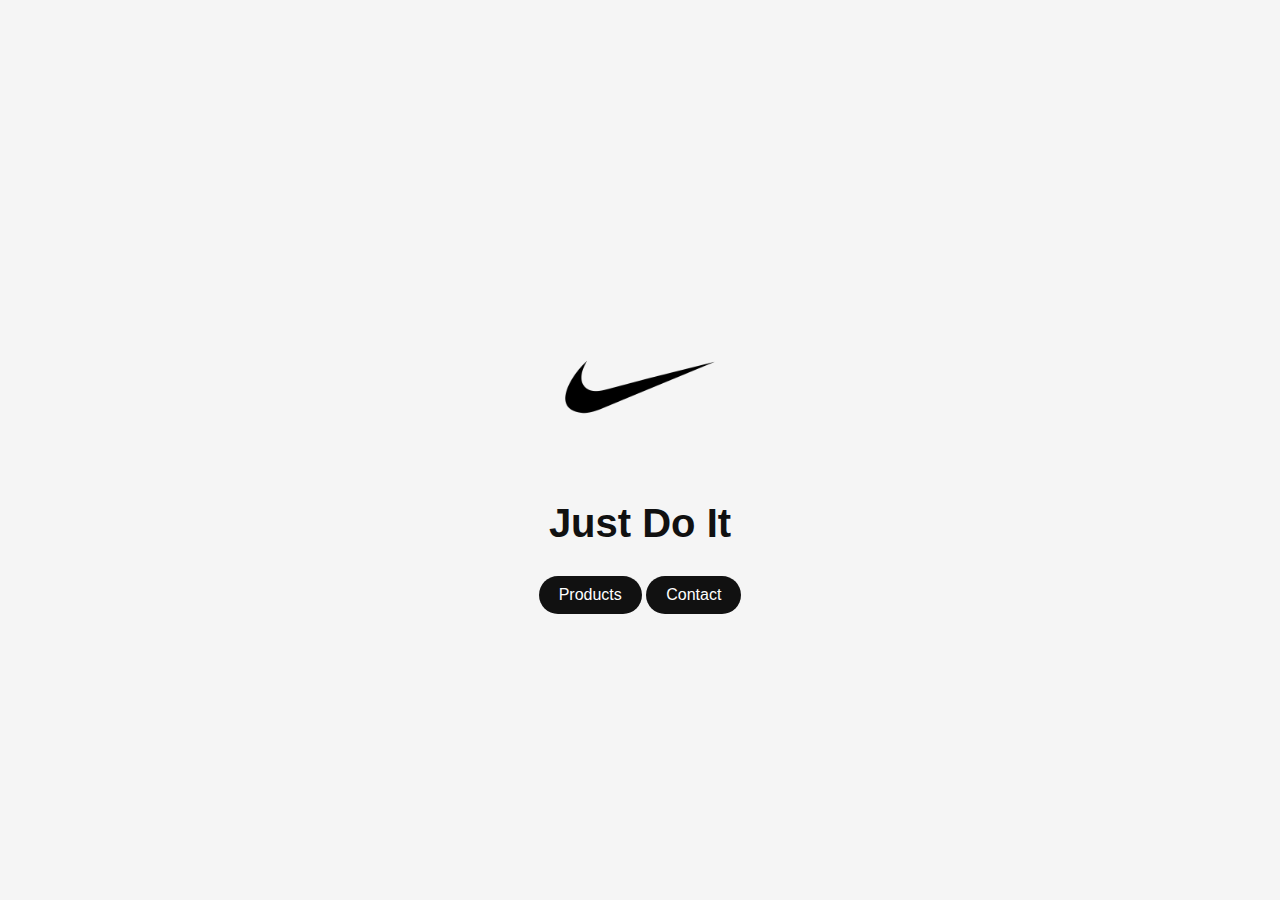
<file: index.html>
<!DOCTYPE html>
<html lang="en">
<head>
    <meta charset="UTF-8">
    <meta name="viewport" content="width=device-width, initial-scale=1.0">
    <title>Nike</title>
    <link rel="stylesheet" href="index1.css">
</head>

    <div class="container">
        <img src="images1/nike-logo-0.png" alt="Nike Logo" class="logo">
        <h1 class="slogan">Just Do It</h1>
        <a href="index1.html" class="button">Products</a>
        <a href="contact.html" class="button">Contact</a>
    </div>
</body>
</html>
</file>
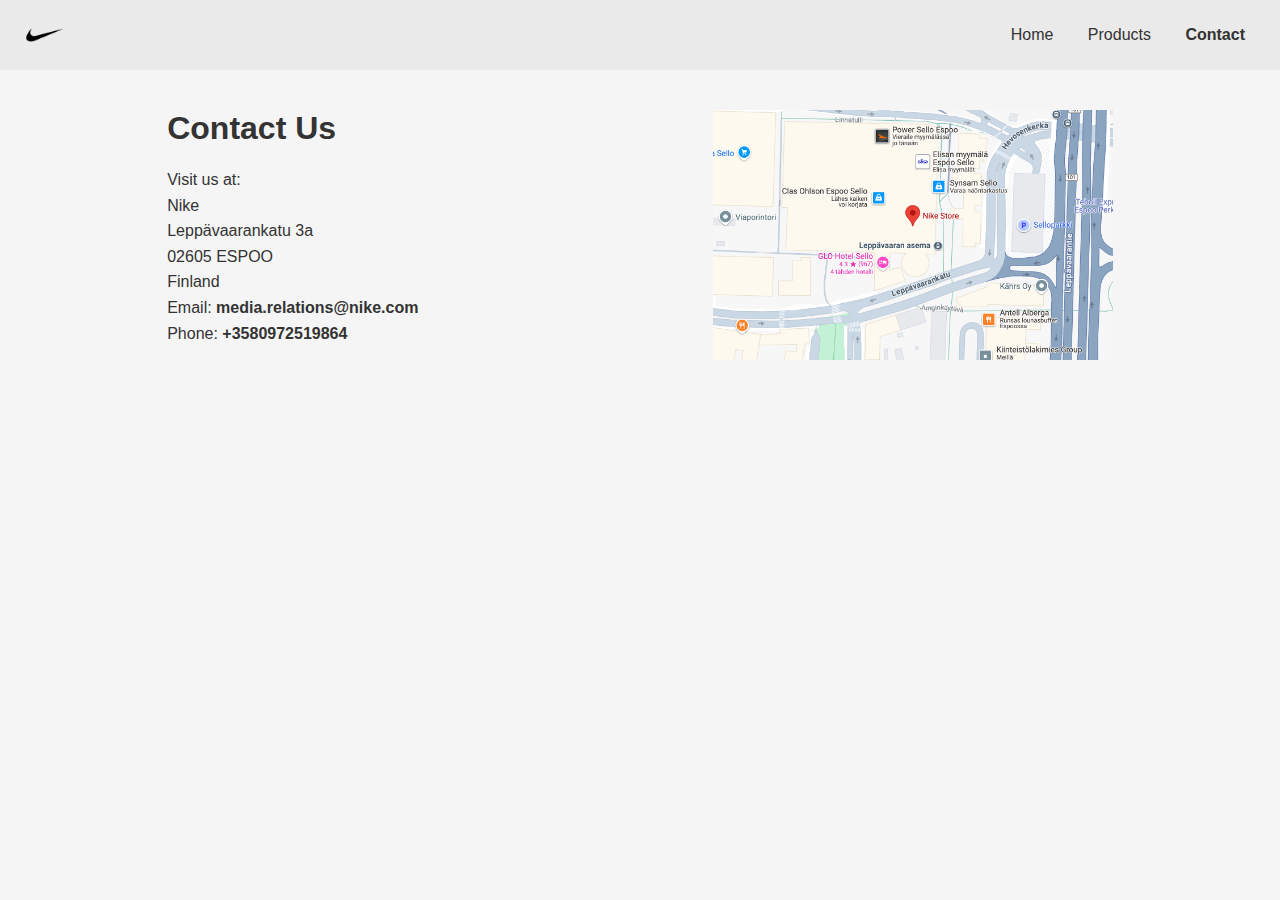
<file: contact.html>
<html lang="en">
<head>
    <meta charset="UTF-8">
    <meta name="viewport" content="width=device-width, initial-scale=1.0">
    <title>Contact Us</title>
    <link rel="stylesheet" href="contact.css">
</head>
<body>
    <header class="navbar">
        <img src="images1/nike-logo-0.png" alt="Nike Logo" class="logo">
        <nav>
            <a href="index.html">Home</a>
            <a href="index1.html">Products</a>
            <a href="contact.html" class="active">Contact</a>
        </nav>
    </header>

    <div class="contact-container">
        <div class="contact-info">
            <h1>Contact Us</h1>
            <p>Visit us at:</p>
            <p>Nike<br>
            Leppävaarankatu 3a<br>
            02605 ESPOO<br>
            Finland</p>
            <p>Email: <strong>media.relations@nike.com</strong><br>
            Phone: <strong>+3580972519864</strong></p>
        </div>
        <div class="map-placeholder">
            <img src="images1/Screenshot 2024-10-29 at 3.20.10 PM.png" alt="Map">
        </div>
    </div>
</body>
</html>
</file>
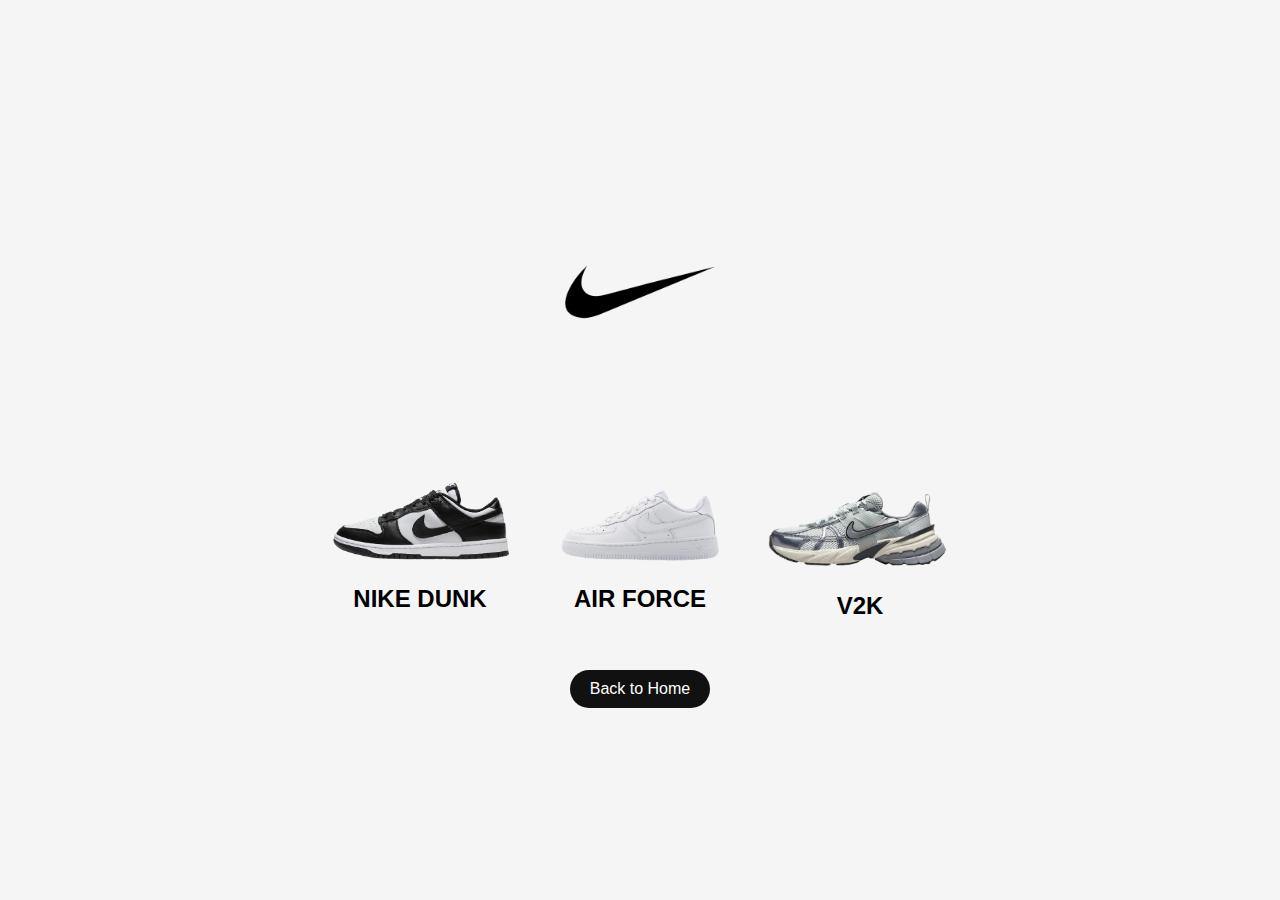
<file: index1.html>
<!DOCTYPE html>
<html lang="en">
<head>
    <meta charset="UTF-8">
    <meta name="viewport" content="width=device-width, initial-scale=1.0">
    <title>Nike Products</title>
    <link rel="stylesheet" href="index1.css">
</head>
<body>
    <div class="container">
        <img src="images1/nike-logo-0.png" alt="Nike Logo" class="logo small-logo"> <!-- Add a new class for small logo -->
        <div class="products">
            <div class="product">
                <img src="images1/Screenshot_2024-10-29_at_10.53.21_AM-removebg-preview.png" alt="Nike Dunk">
                <h2 class="shoesname">NIKE DUNK</h2>
            </div>
            <div class="product">
                <img src="images1/Screenshot_2024-10-29_at_10.54.05_AM-removebg-preview.png" alt="Air Force">
                <h2 class="shoesname">AIR FORCE</h2>
            </div>
            <div class="product">
                <img src="images1/Screenshot_2024-10-29_at_10.56.15_AM-removebg-preview.png" alt="V2K">
                <h2 class="shoesname">V2K</h2>
            </div>
        </div>
        <a href="index.html" class="button">Back to Home</a>
    </div>
</body>
</html>
</file>
<file: index1.css>
body, html {
    margin: 0;
    padding: 0;
    font-family: Arial, sans-serif;
    display: flex;
    justify-content: center;
    align-items: center;
    min-height: 100vh;
    background-color: #f5f5f5;
}
.navbar {
    display: flex;
    align-items: center;
    padding: 10px 20px;
    background-color: #eaeaea;
}

.logo {
    width: 50px;
    margin-right: auto;
}

.navbar nav a {
    margin: 0 15px;
    text-decoration: none;
    color: #333;
}

.navbar nav a.active {
    font-weight: bold;
}
footer {
    text-align: center;
    padding: 10px;
    font-size: 0.9em;
    color: #666;
    margin-top: 20px;
}

.container {
    text-align: center;

}

.logo {
    width: 200px;

}

.slogan, .title {
    font-size: 2.5em;
    color: #111111;
    margin: 10px 0;
    transition: color 1s;
}
.slogan:hover, .title:hover{
    color: crimson;
}

.button {
    display: inline-block;
    margin-top: 20px;
    padding: 10px 20px;
    color: white;
    background-color: #111;
    text-decoration: #f5f5f5;
    font-size: 1em;
    border-radius: 19px;
    transition: opacity 1s;
}


.button:hover{

    opacity: 30%;
}
.products {
    display: flex;
    justify-content: space-around;
    margin-top: 20px;
}

.product {
    text-align: center;
    flex: 1;
    margin: 10px;
}

.product img {
    width: 100%;
    max-width: 200px;
    height: auto;
    border-radius: 10px;
}

.product p {
    margin-top: 10px;
    font-size: 1.1em;
    color: #333;
}
.Dunk{
    margin-right: 30px;
}
</file>
<file: contact.css>
* {
    margin: 0;
    padding: 0;
    box-sizing: border-box;
}

body {
    font-family: Arial, sans-serif;
    background-color: #f5f5f5;
    color: #333;
}

.navbar {
    display: flex;
    align-items: center;
    padding: 10px 20px;
    background-color: #eaeaea;
}

.logo {
    width: 50px;
    margin-right: auto;
}

.navbar nav a {
    margin: 0 15px;
    text-decoration: none;
    color: #333;
}

.navbar nav a.active {
    font-weight: bold;
}

.contact-container {
    display: flex;
    justify-content: space-around;
    padding: 40px 20px;
}

.contact-info {
    max-width: 300px;
}

.contact-info h1 {
    font-size: 2em;
    margin-bottom: 20px;
}

.contact-info p {
    line-height: 1.6;
}

.map-placeholder {
    width: 400px;
    height: 250px;
    overflow: hidden;
}

.map-placeholder img {
    width: 100%;
    height: 100%;
    object-fit: cover;
}

footer {
    text-align: center;
    padding: 10px;
    font-size: 0.9em;
    color: #666;
    margin-top: 20px;
}
</file>
